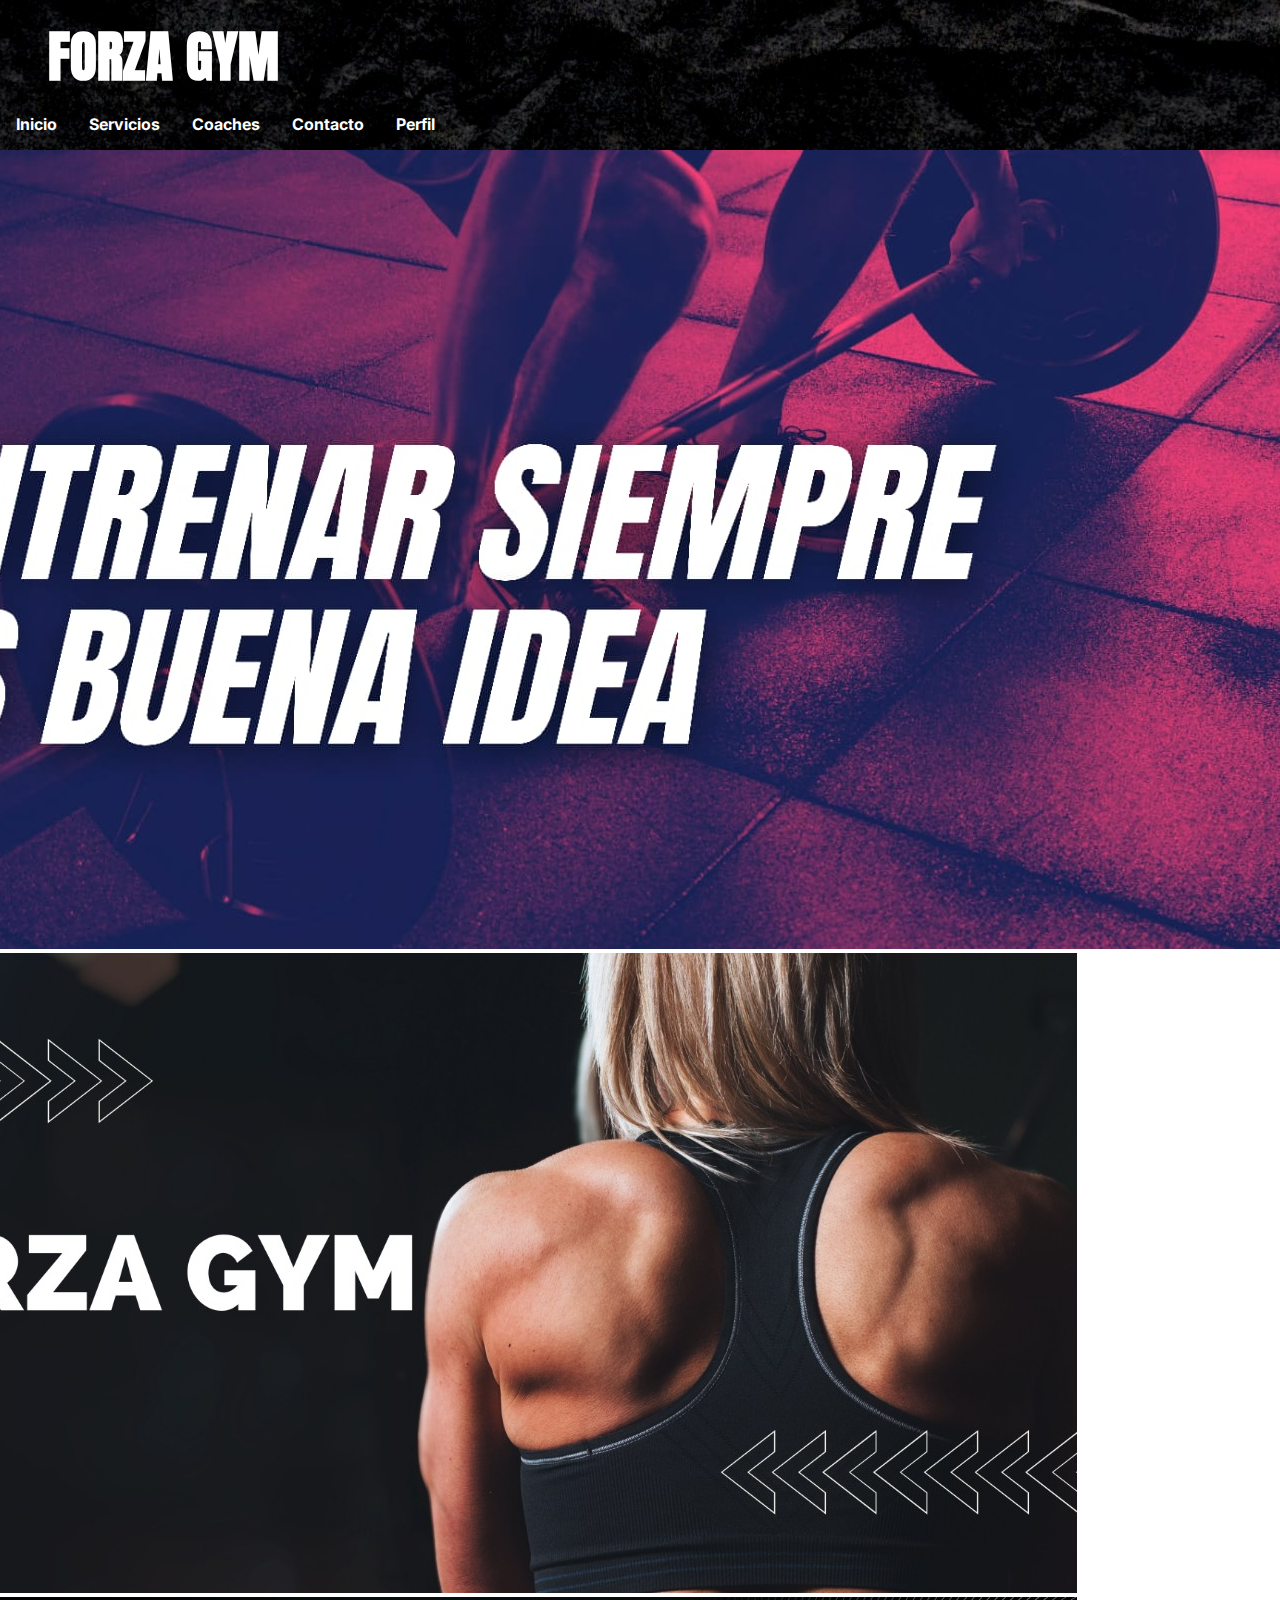
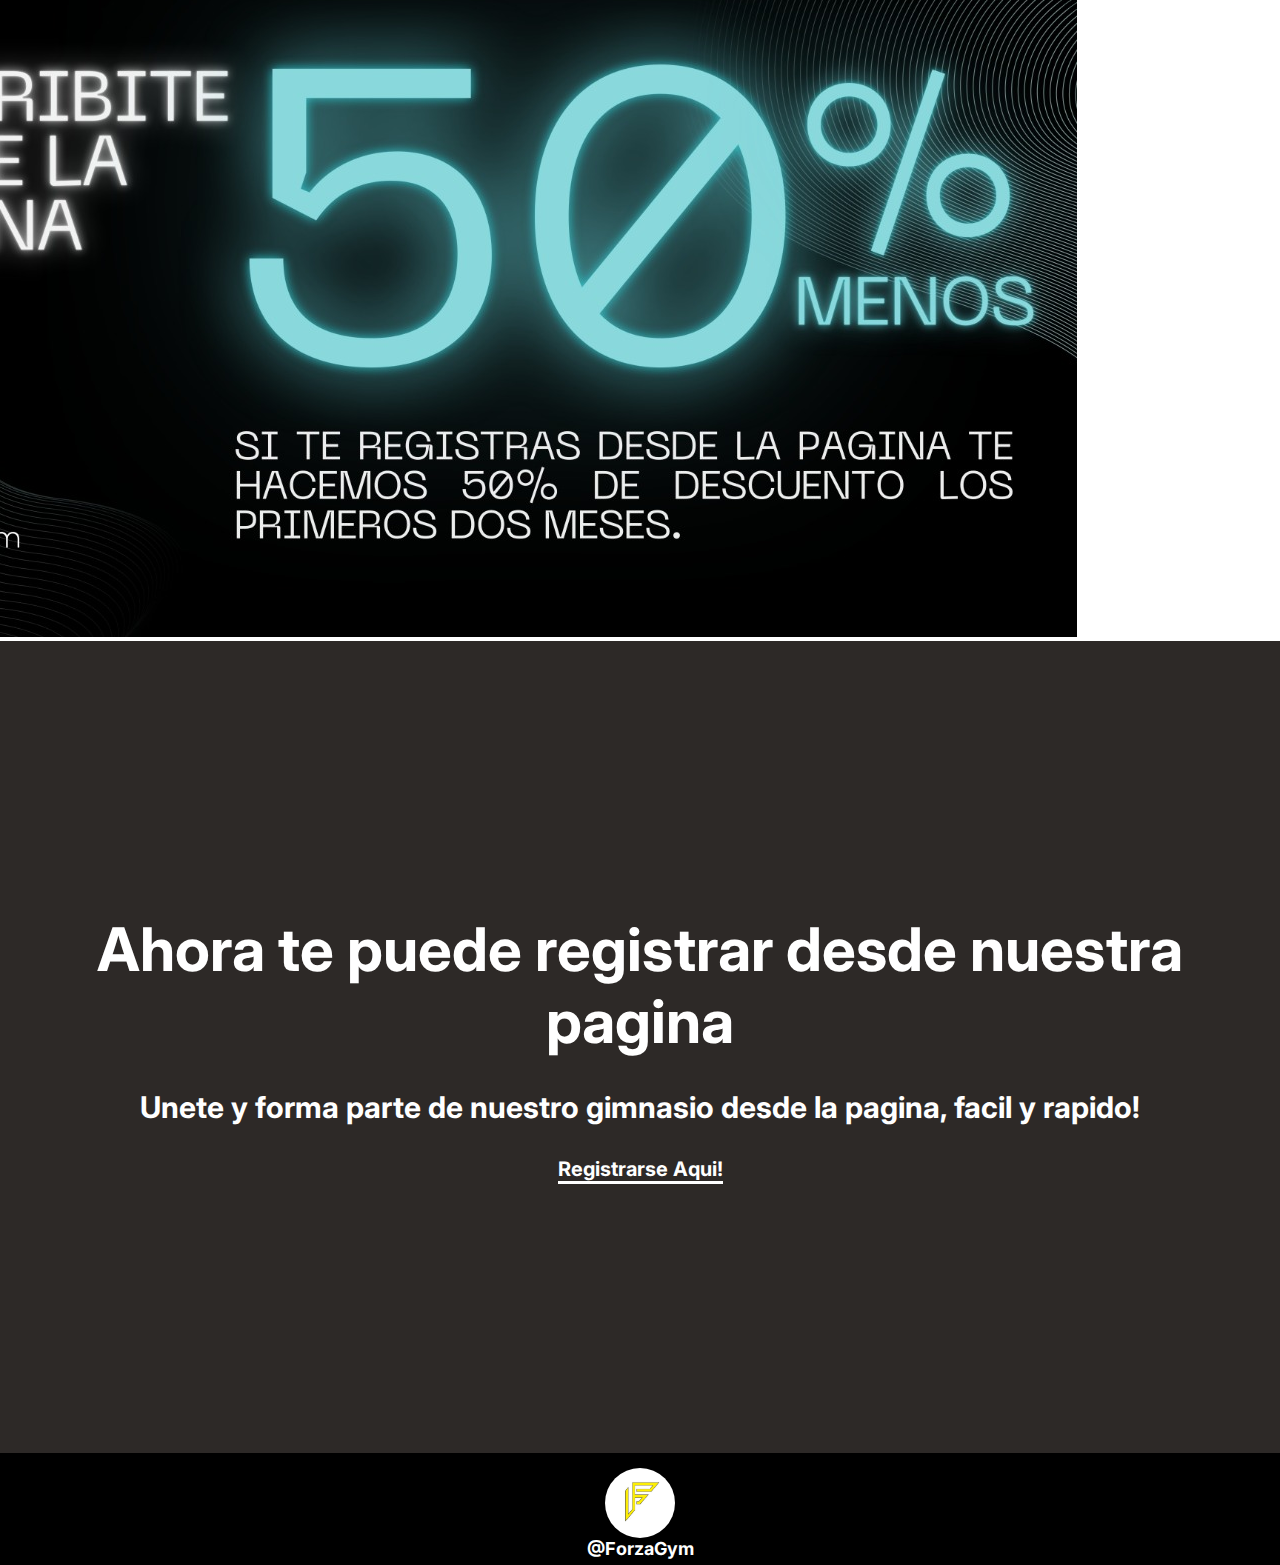
<file: index.html>
<!DOCTYPE html>
<html lang="en">
<head>
    <meta charset="UTF-8">
    <meta http-equiv="X-UA-Compatible" content="IE=edge">
    <meta name="description" content="forza gym, salud, gimnasio, entrenamiento, saludfuncional, spinning, funcional, training, cardio, gym, forza, mar del plata gimnasios, mogotes gimnasio, entranamiento al 100, argentina gimnasios, vida sana, saludable, fitness, vidafitness, fit">
    <meta name="keywords" content="gimnasio forza, gym forza, forzagym, funcional, spinning, mar del plata gimnasios, mogotes gimnasios, entranamiento, fitness gym, argentina gym">
    <meta name="viewport" content="width=device-width, initial-scale=1.0">
    <link href="https://cdn.jsdelivr.net/npm/bootstrap@5.2.2/dist/css/bootstrap.min.css" rel="stylesheet" integrity="sha384-Zenh87qX5JnK2Jl0vWa8Ck2rdkQ2Bzep5IDxbcnCeuOxjzrPF/et3URy9Bv1WTRi" crossorigin="anonymous">
    <link rel="stylesheet" href="style.css">
    <title>Inicio- ForzaGym </title>
</head>
<body>
    <header>
            <div class="logo">
                <h2>FORZA GYM</h2>
            </div>
            <nav >
                <ul>
                    <li><a href="#">Inicio</a></li>
                    <li><a href="servicios.html">Servicios</a></li>
                    <li><a href="coaches.html">Coaches</a></li>
                    <li><a href="contacto.html">Contacto</a></li>
                    <li><a href="perfil.html">Perfil</a></li>
                </ul>
            </nav>
</header>
    <main>
        <section class="carroudesk">
            <div id="carouselExampleControls" class="carousel slide" data-bs-ride="carousel">
                <div class="carousel-inner">
                <div class="carousel-item active">
                    <img src="img/gym.jpg" class="d-block w-100" alt="Imagen 1 carroucell index modo desktop">
                </div>
                <div class="carousel-item">
                    <img src="img/gym2.jpg" class="d-block w-100" alt="Imagen 2 carroucell index modo desktop">
                </div>
                <div class="carousel-item">
                    <img src="img/gym3.jpg" class="d-block w-100" alt="Imagen 3 carroucell index modo desktop">
                </div>
                </div>
                <button class="carousel-control-prev" type="button" data-bs-target="#carouselExampleControls" data-bs-slide="prev">
                <span class="carousel-control-prev-icon" aria-hidden="true"></span>
                <span class="visually-hidden">Previous</span>
                </button>
                <button class="carousel-control-next" type="button" data-bs-target="#carouselExampleControls" data-bs-slide="next">
                <span class="carousel-control-next-icon" aria-hidden="true"></span>
                <span class="visually-hidden">Next</span>
                </button>
            </div>
        </section>
        <section class="carroucell">
            <div id="carouselExampleControls" class="carousel slide" data-bs-ride="carousel">
                <div class="carousel-inner">
                <div class="carousel-item active">
                    <img src="img/imgca1.jpg" class="d-block w-100" alt="Imagen 1 carroucell index modo portrait">
                </div>
                <div class="carousel-item">
                    <img src="img/imgca2.jpg" class="d-block w-100" alt="Imagen 2 carroucell index modo portrait">
                </div>
                <div class="carousel-item">
                    <img src="img/imgca3.jpg" class="d-block w-100" alt="Imagen 3 carroucell index modo portrait">
                </div>
                </div>
                <button class="carousel-control-prev" type="button" data-bs-target="#carouselExampleControls" data-bs-slide="prev">
                <span class="carousel-control-prev-icon" aria-hidden="true"></span>
                <span class="visually-hidden">Previous</span>
                </button>
                <button class="carousel-control-next" type="button" data-bs-target="#carouselExampleControls" data-bs-slide="next">
                <span class="carousel-control-next-icon" aria-hidden="true"></span>
                <span class="visually-hidden">Next</span>
                </button>
            </div>
        </section>
        
    </main>
    <section class="section">
        <h1>Ahora te puede registrar desde nuestra pagina</h1>
        <h3>Unete y forma parte de nuestro gimnasio desde la pagina, facil y rapido!</h3>
        <h4><a href="register.html">Registrarse Aqui!</a></h4>
    </section>
    <footer>
        <div class="logo-footer">
            <img src="img/logoforzagym.jpg" alt="logo forza gym footer">
        </div>
        <div class="copy">
            <h4>@ForzaGym</h4>
        </div>
    </footer>
    <script src="https://cdn.jsdelivr.net/npm/bootstrap@5.2.2/dist/js/bootstrap.bundle.min.js" integrity="sha384-OERcA2EqjJCMA+/3y+gxIOqMEjwtxJY7qPCqsdltbNJuaOe923+mo//f6V8Qbsw3" crossorigin="anonymous"></script>  
</body>
</html>
</file>
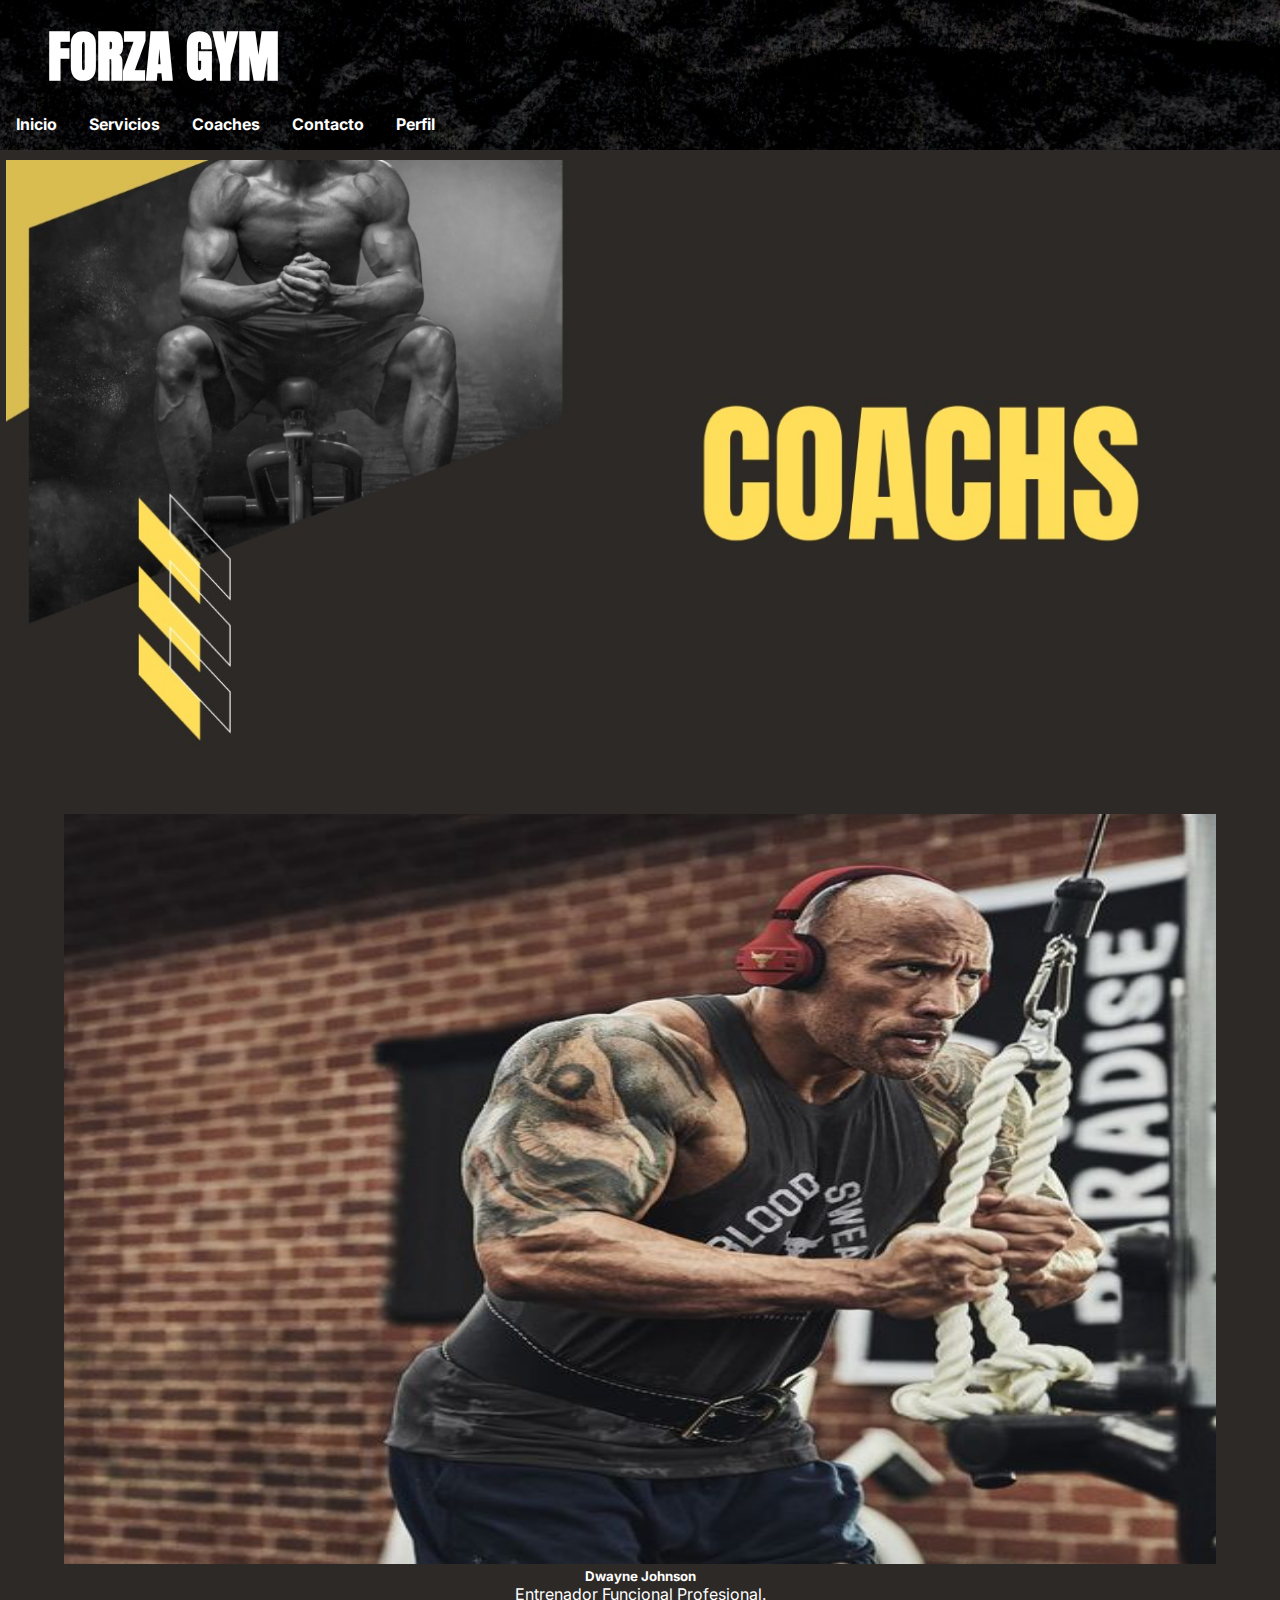
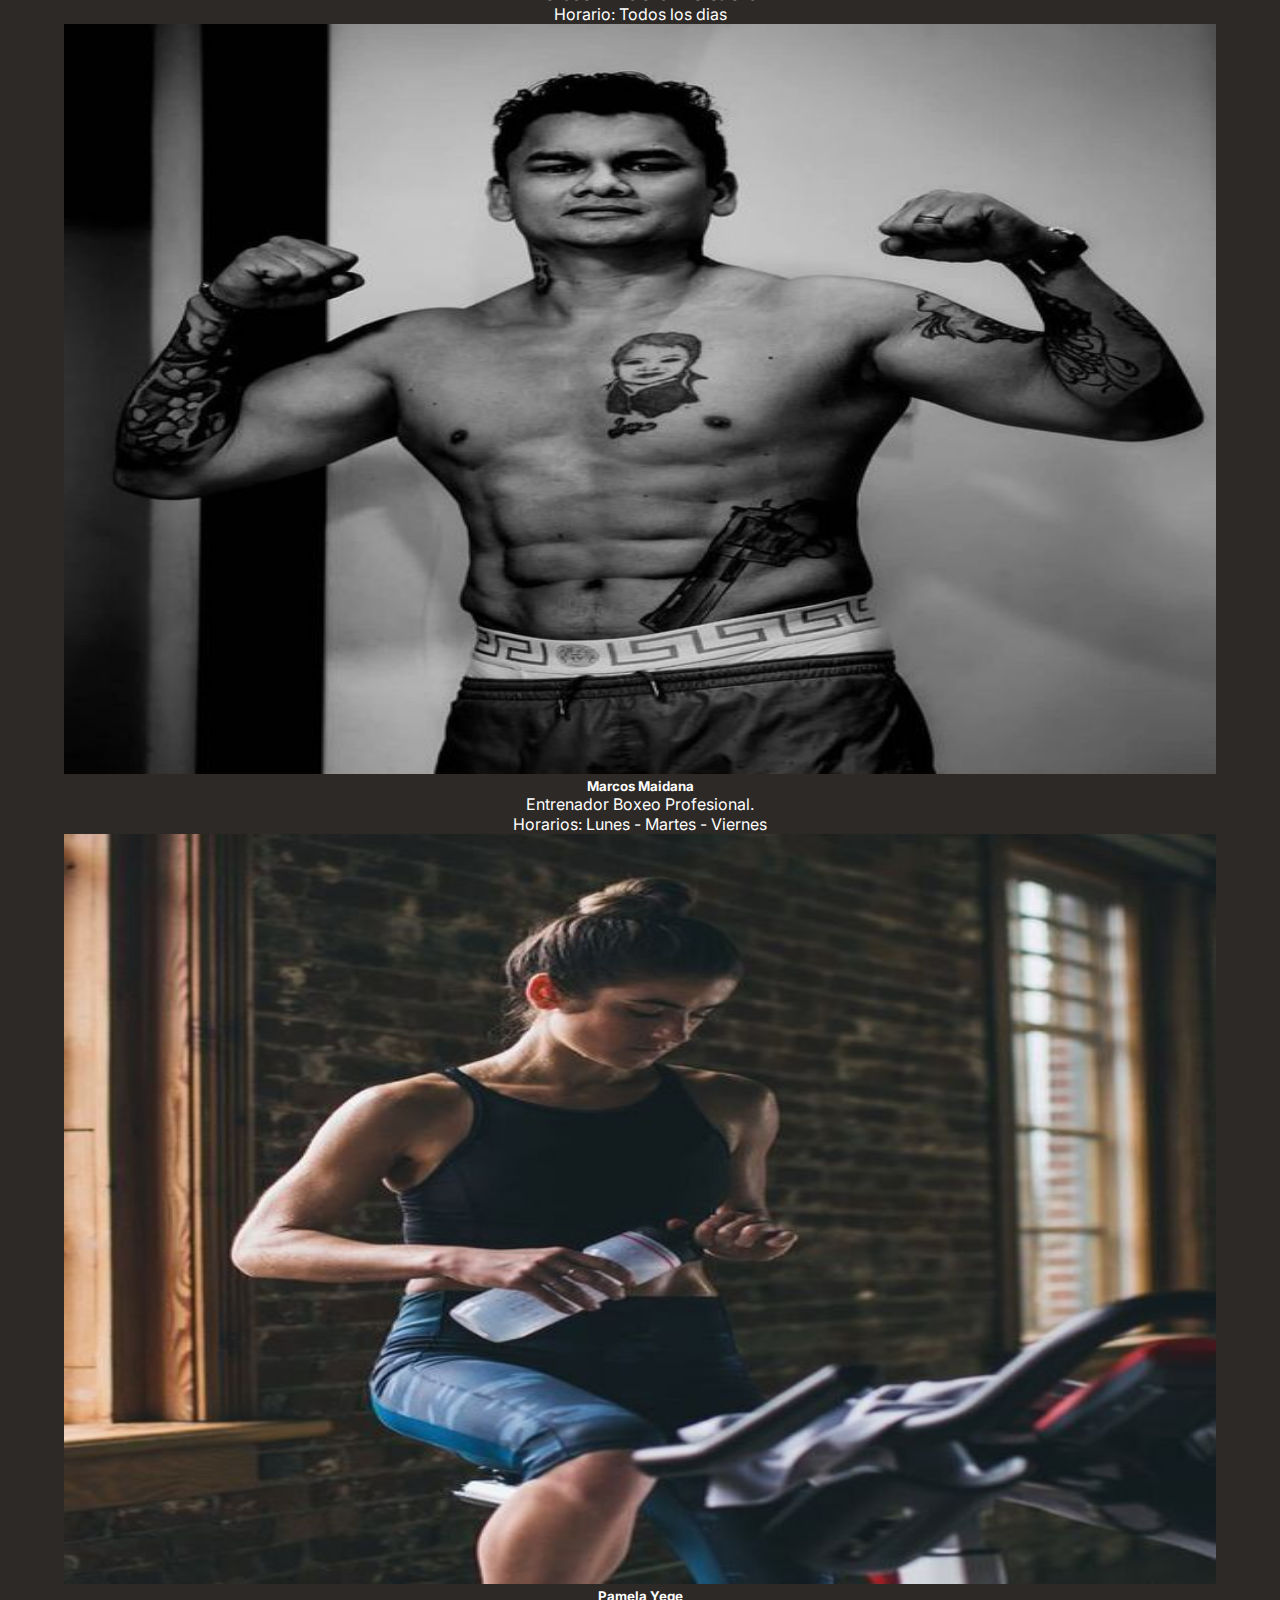
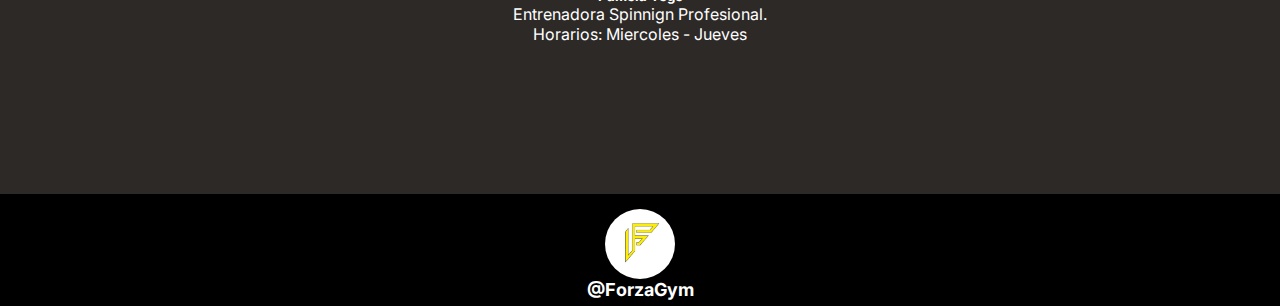
<file: coaches.html>
<!DOCTYPE html>
<html lang="en">
<head>
    <meta charset="UTF-8">
    <meta http-equiv="X-UA-Compatible" content="IE=edge">
    <meta name="viewport" content="width=device-width, initial-scale=1.0">
    <link href="https://cdn.jsdelivr.net/npm/bootstrap@5.2.2/dist/css/bootstrap.min.css" rel="stylesheet" integrity="sha384-Zenh87qX5JnK2Jl0vWa8Ck2rdkQ2Bzep5IDxbcnCeuOxjzrPF/et3URy9Bv1WTRi" crossorigin="anonymous">
    <link rel="stylesheet" href="style.css">
    <title>Coaches- ForzaGym</title>
</head>
<body>
    <header>
        <div class="logo">
            <h2>FORZA GYM</h2>
        </div>
        <nav >
            <ul>
                <li><a href="index.html">Inicio</a></li>
                <li><a href="servicios.html">Servicios</a></li>
                <li><a href="#">Coaches</a></li>
                <li><a href="contacto.html">Contacto</a></li>
                <li><a href="perfil.html">Perfil</a></li>
            </ul>
        </nav>
    </header>
    <main class="father-coach" >
        <section class="text-coachs">
            <img src="img/coachs.jpg" alt="banner coaches forza gym">
        </section>
        <section class="sec-coaches">
            <div class="card-group">
                <div class="card">
                <img src="img/laroca.jpg" class="card-img-top" alt="Entrenador 1 Forza Gym">
                <div class="card-body">
                    <h5 class="card-title">Dwayne Johnson</h5>
                    <p class="card-text">Entrenador Funcional Profesional.</p>
                </div>
                <div class="card-footer">
                    <p >Horario: Todos los dias</p>
                </div>
                </div>
                <div class="card">
                <img src="img/chino.jpg" class="card-img-top" alt="Entrenador 2 Forza Gym">
                <div class="card-body">
                    <h5 class="card-title">Marcos Maidana</h5>
                    <p class="card-text">Entrenador Boxeo Profesional.</p>
                </div>
                <div class="card-footer">
                    <p >Horarios: Lunes - Martes - Viernes</p>
                </div>
                </div>
                <div class="card">
                <img src="img/entrenadora.jpg" class="card-img-top" alt="Entrenador 3 Forza Gym">
                <div class="card-body">
                    <h5 class="card-title">Pamela Yege</h5>
                    <p class="card-text">Entrenadora Spinnign Profesional.</p>
                </div>
                <div class="card-footer">
                    <p>Horarios: Miercoles - Jueves</p>
                </div>
                </div>
            </div>
        </section>
    </main>
    <footer>
        <div class="logo-footer">
            <img src="img/logoforzagym.jpg" alt="logo forza gym footer">
        </div>
        <div class="copy">
            <h4>@ForzaGym</h4>
        </div>
    </footer>
    <script src="https://cdn.jsdelivr.net/npm/bootstrap@5.2.2/dist/js/bootstrap.bundle.min.js" integrity="sha384-OERcA2EqjJCMA+/3y+gxIOqMEjwtxJY7qPCqsdltbNJuaOe923+mo//f6V8Qbsw3" crossorigin="anonymous"></script>      
</body>
</html>
</file>
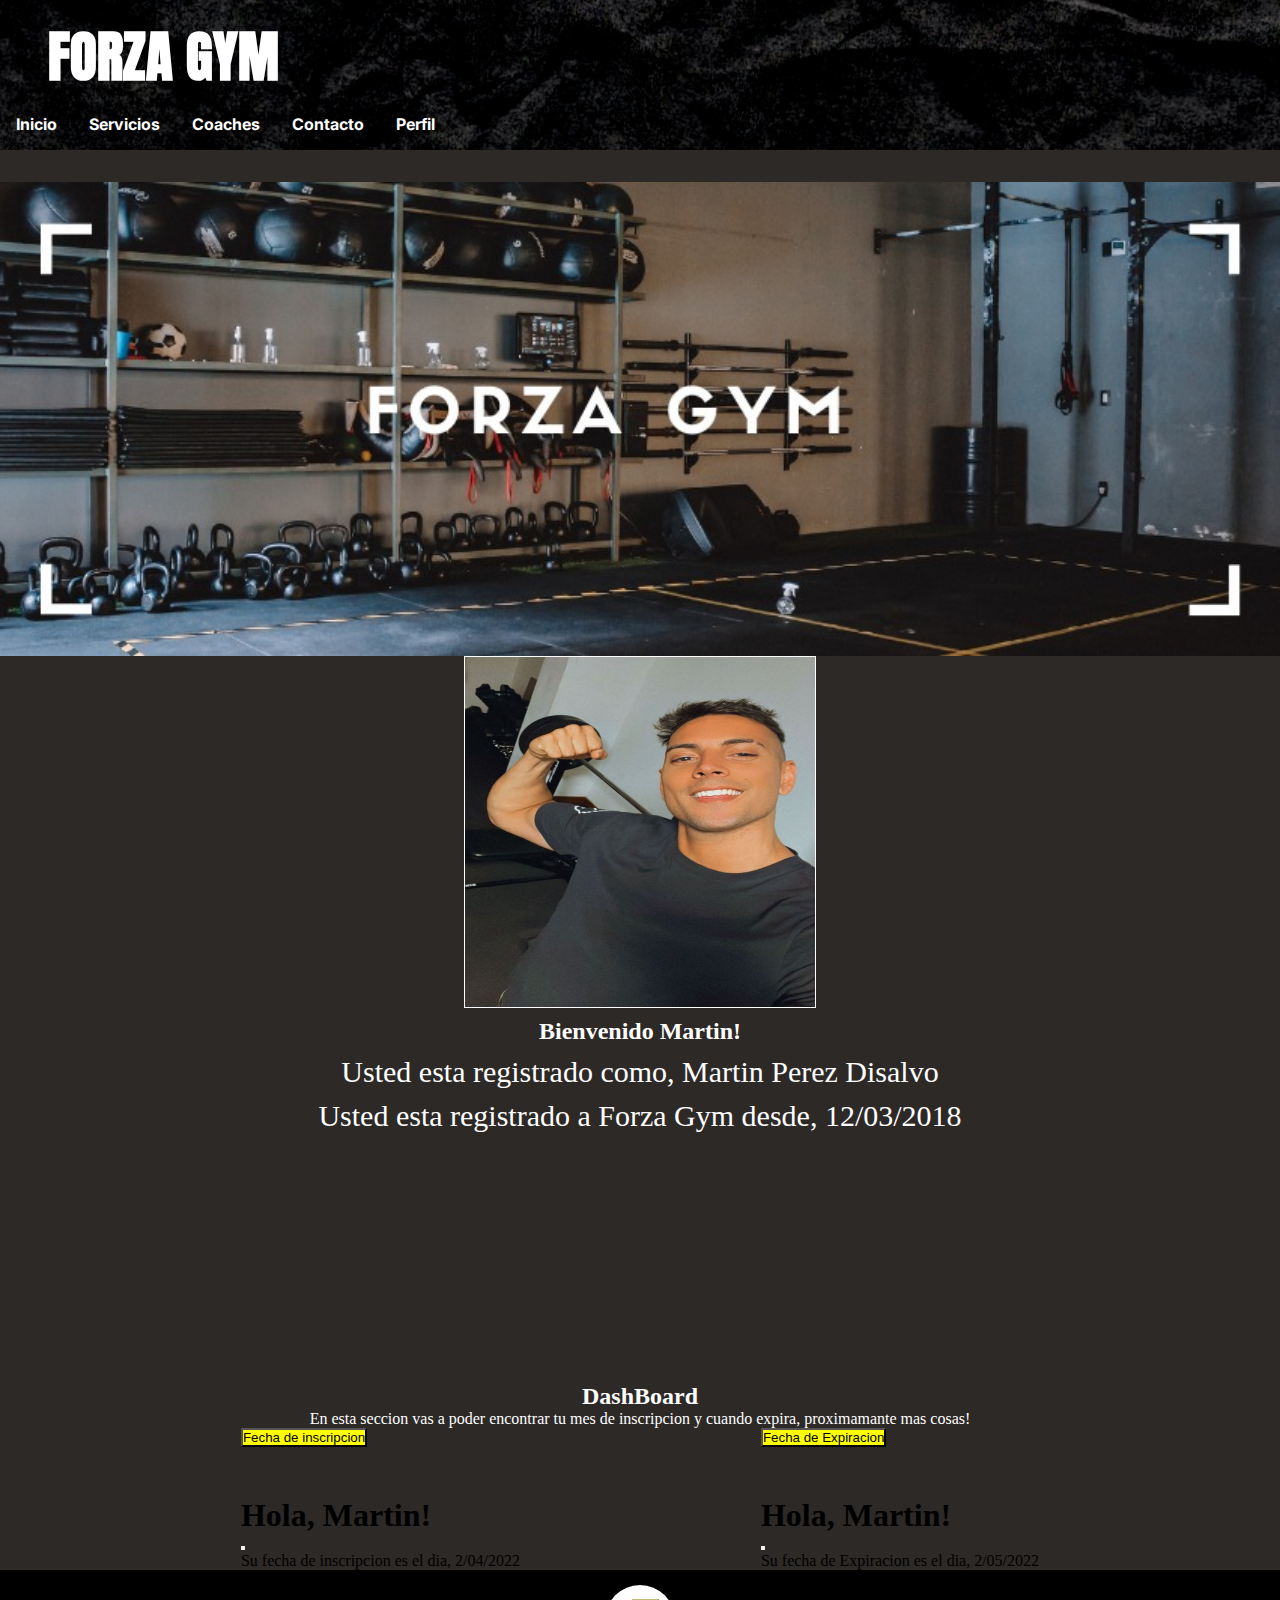
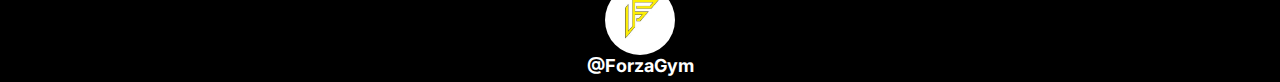
<file: perfil.html>
<!DOCTYPE html>
<html lang="en">
<head>
    <meta charset="UTF-8">
    <meta http-equiv="X-UA-Compatible" content="IE=edge">
    <meta name="viewport" content="width=device-width, initial-scale=1.0">
    <link href="https://cdn.jsdelivr.net/npm/bootstrap@5.2.2/dist/css/bootstrap.min.css" rel="stylesheet" integrity="sha384-Zenh87qX5JnK2Jl0vWa8Ck2rdkQ2Bzep5IDxbcnCeuOxjzrPF/et3URy9Bv1WTRi" crossorigin="anonymous">
    <link rel="stylesheet" href="style.css">
    <title>Perfil- ForzaGym</title>
</head>
<body>
    <header>
        <div class="logo">
            <h2>FORZA GYM</h2>
        </div>
        <nav >
            <ul>
                <li><a href="index.html">Inicio</a></li>
                <li><a href="servicios.html">Servicios</a></li>
                <li><a href="coaches.html">Coaches</a></li>
                <li><a href="contacto.html">Contacto</a></li>
                <li><a href="#">Perfil</a></li>
            </ul>
        </nav>
    </header>
    <main class="father-perfil">
        <section class="perfil-perfil">
                <div class="bannerperfil">
                    <img src="img/gymbannerperfil.jpg" alt="banner forza gym perfil">
                </div>
                
            
            <div class="perfil-persona">
                <img src="img/persona.jpg" alt="imagen persona forza gym perfil">
            </div>
            <div class="info-perfil-persona">
                <h2>Bienvenido Martin!</h2>
                <p>Usted esta registrado como, Martin Perez Disalvo</p>
                <p>Usted esta registrado a Forza Gym desde, 12/03/2018</p>
            </div>
        </section>
        <section class="section-dash">
            <div>
                <h2>DashBoard</h2>
            </div>
            <div>
                <p>En esta seccion vas a poder encontrar tu mes de inscripcion y cuando expira, proximamante mas cosas!</p>
            </div>
        </section>
        <section class="butons-fechas-gym">
            <div>
                <button type="button" class="btn btn-primary" data-bs-toggle="modal" data-bs-target="#exampleModal">
                    Fecha de inscripcion
                </button>
                    <div class="modal fade" id="exampleModal" tabindex="-1" aria-labelledby="exampleModalLabel" aria-hidden="true">
                    <div class="modal-dialog">
                    <div class="modal-content">
                        <div class="modal-header">
                        <h1 class="modal-title fs-5" id="exampleModalLabel">Hola, Martin!</h1>
                        <button type="button" class="btn-close" data-bs-dismiss="modal" aria-label="Close"></button>
                        </div>
                        <div class="modal-body">
                        Su fecha de inscripcion es el dia, 2/04/2022
                        </div>
                    </div>
                    </div>
                </div>
            </div>
            
    <div >
        <button type="button" class="btn btn-primary" data-bs-toggle="modal" data-bs-target="#staticBackdrop">
                Fecha de Expiracion
        </button>
        <div class="modal fade" id="staticBackdrop" data-bs-backdrop="static" data-bs-keyboard="false" tabindex="-1" aria-labelledby="staticBackdropLabel" aria-hidden="true">
            <div class="modal-dialog">
                <div class="modal-content">
                    <div class="modal-header">
                        <h1 class="modal-title fs-5" id="staticBackdropLabel">Hola, Martin!</h1>
                        <button   button type="button" class="btn-close" data-bs-dismiss="modal" aria-label="Close"></button>
                    </div>
                    <div class="modal-body">
                        Su fecha de Expiracion es el dia, 2/05/2022
                    </div>
                </div>
            </div>
        </div>
        </div>
        </section>
    </main>
    <footer>
        <div class="logo-footer">
            <img src="img/logoforzagym.jpg" alt="logo forza gym footer">
        </div>
        <div class="copy">
            <h4>@ForzaGym</h4>
        </div>
    </footer>
    <script src="https://cdn.jsdelivr.net/npm/bootstrap@5.2.2/dist/js/bootstrap.bundle.min.js" integrity="sha384-OERcA2EqjJCMA+/3y+gxIOqMEjwtxJY7qPCqsdltbNJuaOe923+mo//f6V8Qbsw3" crossorigin="anonymous"></script>       
</body>
</html>
</file>
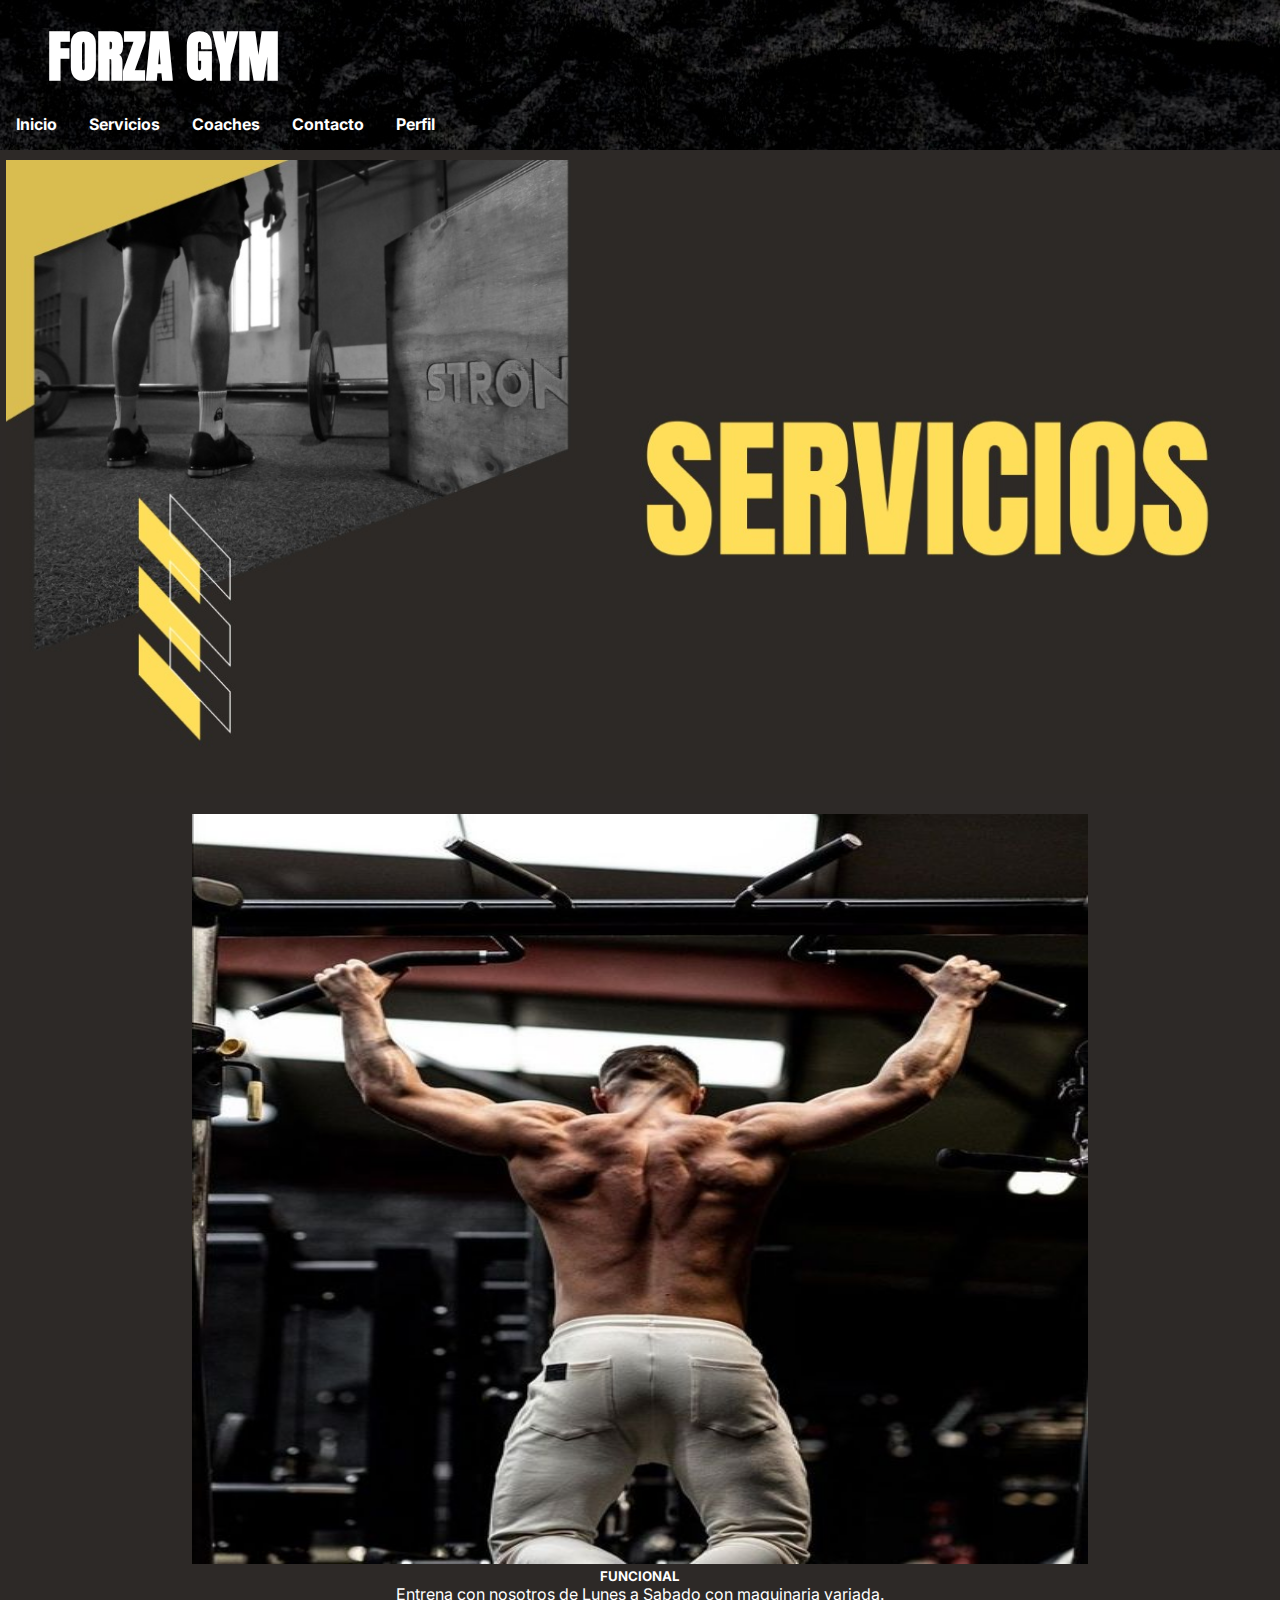
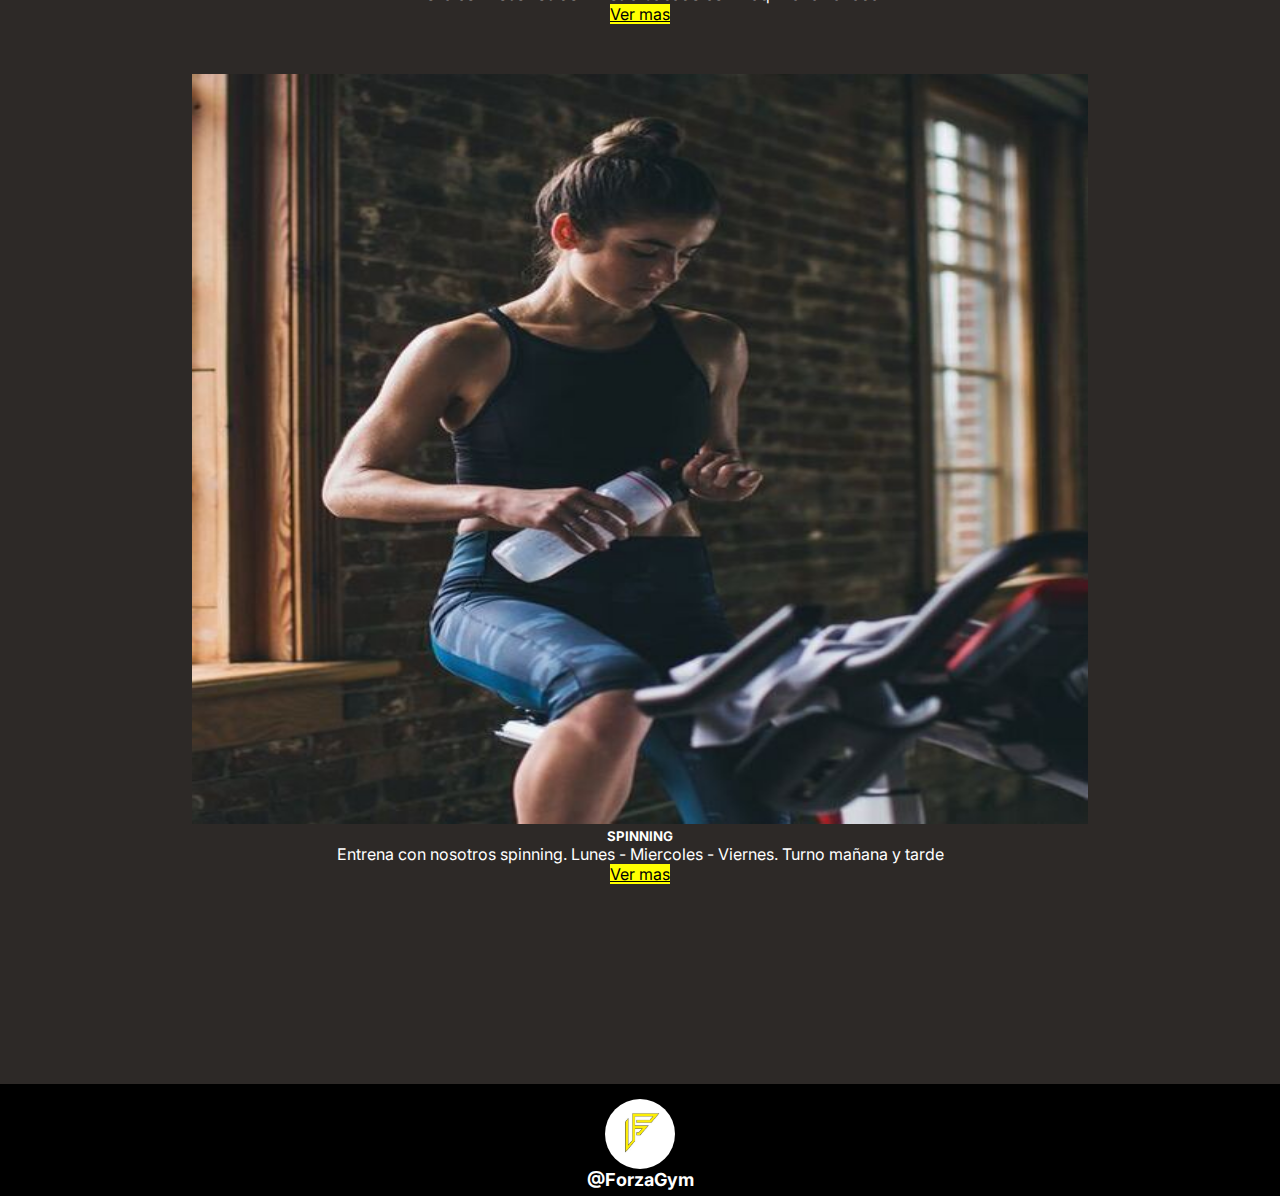
<file: servicios.html>
<!DOCTYPE html>
<html lang="en">
<head>
    <meta charset="UTF-8">
    <meta http-equiv="X-UA-Compatible" content="IE=edge">
    <meta name="viewport" content="width=device-width, initial-scale=1.0">
    <link href="https://cdn.jsdelivr.net/npm/bootstrap@5.2.2/dist/css/bootstrap.min.css" rel="stylesheet" integrity="sha384-Zenh87qX5JnK2Jl0vWa8Ck2rdkQ2Bzep5IDxbcnCeuOxjzrPF/et3URy9Bv1WTRi" crossorigin="anonymous">
    <link rel="stylesheet" href="style.css">
    <title>Servicios- ForzaGym</title>
</head>
<body>
    <header>
        <div class="logo">
            <h2>FORZA GYM</h2>
        </div>
        <nav >
            <ul>
                <li><a href="index.html">Inicio</a></li>
                <li><a href="#">Servicios</a></li>
                <li><a href="coaches.html">Coaches</a></li>
                <li><a href="contacto.html">Contacto</a></li>
                <li><a href="perfil.html">Perfil</a></li>
            </ul>
        </nav>
    </header>
    <main class="father-coach" >
        <section class="text-coachs">
                <img src="img/servicios.jpg" alt="banner servicios forza gym">
            
        </section>
        <section class="sec-servicio">
            <div class="card-group">
                <div class="card" >
                    <img src="img/funcional.jpg" class="card-img-top" alt="servicios 1 forza gym">
                    <div class="card-body">
                    <h5 class="card-title1">FUNCIONAL</h5>
                    <p class="card-text1">Entrena con nosotros de Lunes a Sabado con maquinaria variada.</p>
                    <a href="serviciosvermas.html" class="btn btn-primary">Ver mas</a>
                    </div>
                </div>
                <div class="card" >
                    <img src="img/entrenadora.jpg" class="card-img-top" alt="servicios 2 forza gym">
                    <div class="card-body">
                    <h5 class="card-title1">SPINNING</h5>
                    <p class="card-text1">Entrena con nosotros spinning. Lunes - Miercoles - Viernes. Turno mañana y tarde</p>
                    <a href="serviciosvermas.html" class="btn btn-primary">Ver mas</a>
                    </div>
                </div>
            </div>
        </section>
    </main>
    <footer>
        <div class="logo-footer">
            <img src="img/logoforzagym.jpg" alt="logo forza gym footer">
        </div>
        <div class="copy">
            <h4>@ForzaGym</h4>
        </div>
    </footer>
    <script src="https://cdn.jsdelivr.net/npm/bootstrap@5.2.2/dist/js/bootstrap.bundle.min.js" integrity="sha384-OERcA2EqjJCMA+/3y+gxIOqMEjwtxJY7qPCqsdltbNJuaOe923+mo//f6V8Qbsw3" crossorigin="anonymous"></script>     
</body>
</html>
</file>
<file: style.css>
@import url('https://fonts.googleapis.com/css2?family=Anton&display=swap');
@import url('https://fonts.googleapis.com/css2?family=Inter:wght@300&display=swap');
@import url('https://fonts.googleapis.com/css2?family=Montserrat:wght@100&display=swap');
*
{
    padding: 0;
    margin: 0;
}
header
{
    width: 100%;
    background: url(img/banner-fondogym.jpg) no-repeat; 
    background-size: cover;
}
.logo
{
    display: flex;
    width: 100%;
    height: 60%;
    align-items: center;
}
.logo h2
{
    margin-top: 15px;
    margin-left: 3rem;
    font-weight: bold;
    font-size: 55px;
    color: white;
    font-family: 'Anton', sans-serif;
}
nav
{
    display: flex;
    width: 100%;
    height: 40%;
    font-family: 'Inter', sans-serif;
}
nav ul
{
    display: flex;
    list-style-type: none;
    height: 100%;
    width: 100%;
    flex-wrap: wrap;
}
nav ul li
{
    display: flex;
    margin: 1rem;
}
nav ul li a 
{
    
    text-decoration: none;
    font-weight: bold;
    color: white;
}
nav ul li a:hover
{
    color: yellow;
    transition: all 1s ease;
}
.carroudesk
{
    visibility: visible;
}
.carousel
{
    display: flex;
    justify-content: center;
}
.section
{
    display: flex;
    flex-direction: column;
    justify-content: center;
    text-align: center;
    font-family: 'Inter', sans-serif;
    background-color: #2D2927;
    color: white;
}
.section h1
{
    margin-top:  17rem;
    font-size: 60px;
}
.section h3
{
    margin-top: 2rem;
    font-size: 30px;
}
.section h4
{
    margin-top: 2rem;
    font-size: 20px;
    margin-bottom: 17rem;
}
.section h4 a 
{
    text-decoration: none;
    border-bottom: 3px solid rgb(255, 255, 255);
    color: white;
}
footer
{
    background-color: black;
    padding-bottom: 6px;
    padding-top: 15px;
    background-color: black;
}
.logo-footer
{
    display: flex;
    height: 70%;
    width: 100%;
    justify-content:center ;
    align-items: center;
}
.logo-footer img
{
    width: 70px;
    height: 70px;
    border-radius: 50%;
}
.copy
{
    height: 30%;
    width: 100%;
    text-align: center;
    font-family: 'Inter', sans-serif;
}
.copy h4
{
    color: white;
    font-size: 18px;
}
.father-coach
{
    display: flex;
    flex-direction: column;
    font-family: 'Inter', sans-serif;
    align-items: center;
    background-color: #2D2927;
}
.text-coachs
{
    display: flex;
    margin-bottom: 20px;
    margin-top: 10px;
    justify-content: center;
    width: 100%;
}
.text-coachs img
{
    width: 99%;
}
.sec-coaches
{
    width: 90%;
    background-color: #2D2927;
    color: white;
}
.card-footer
{
    background-color: #2D2927;
    text-align: center;
}
.card-group
{
    margin-bottom: 150px;
}
.card-img-top
{
    width: 100%;
    height: 750px;
    background-color: #2D2927;
}
.card-body
{
    display: flex;
    flex-direction: column;
    align-items: center;
    background-color: #2D2927;
}
.sec-servicio
{
    color: white;
    width: 70%;
    background-color: #2d2927;
}
.card-title1
{
    text-align: center;
}
.card-text1
{
    text-align: center;
}
.father-contact
{
    display: flex;
    flex-direction: column;
    font-family: 'Inter', sans-serif;
    background-color: #2D2927;
    color: white;
}
.secp
{
    display: flex;
}
.horarios 
{
    display: flex;
    justify-content: center;
    align-items: center;
    width: 50%;
}
.horarios  img
{
    height: 80%;
    width: 50%;
    border: 1px solid white;
}
.maps
{
    display: flex;
    align-items: center;
    width: 50%;
}
.maps iframe
{
    width: 90%;
}
.contact-us
{
    display: flex;
}
.info-nos
{
    width: 40%;
}
.formulario
{
    margin-top: 40px;
    margin-bottom: 40px;
    width: 60%;
}
legend
{
    width: 100%;
    text-align: center;
}
textarea
{
    resize: none;
}
.col-12
{
    display: flex;
    width: 100%;
    justify-content: center;
}
.col-121
{   
    display: flex;
    justify-content: center;
    width: 100%;
}
.col-8
{
    margin-top: 15px;
    padding: 1rem;
}
title
{
    color: black;
}
.btn-send
{
    padding: 0.2rem;
    margin: 10px;
    width: 90px;
}
.cos
{
    display: flex;
    align-items: center;
    width: 60%;
}
.info-nos
{
    display: flex;
    flex-direction: column;
    align-items: center;
    justify-content: center;
}
.info-p
{
    text-align: center;
}
.info-nos p
{
    width: 60%;
}
.cos p
{
    margin-top: 15px;
    margin-left: 15px;
    width: 100%;
}
.fa-phone
{
    margin-left: 15px;
}
.fa-envelope
{
    margin-left: 15px;
}
.fa-map-location-dot
{
    margin-left: 15px;
}
.butons-fechas-gym
{
    display: flex;
    justify-content:space-evenly;

    width: 100%;

}
.btn
{
    background-color: yellow;
    margin-bottom: 50px;
    color: black;
}
.section-dash
{
    margin-top: 250px;
    width: 100%;
    color: white;
}
.section-dash h2
{
    text-align: center;
}
.section-dash p
{
    text-align: center;
}

.carroucell
{
    display: none;
}
.father-perfil
{
    background-color: #2D2927;
}
.perfil-perfil
{
    
    width: 100%;
    background-color: #2D2927;
}
.bannerperfil
{
    display: flex;
    justify-content: center;
    width: 100%;
}
.bannerperfil img
{
    width: 100%;
    margin-top: 2em;
    
}
.perfil-persona
{
    display: flex;
    justify-content: center;
}
.perfil-persona img
{
    width: 350px;
    height: 350px;
    border: 1px solid white;
}
.info-perfil-persona
{
    width: 100%;
    display: flex;
    flex-direction: column;
    align-items: center;
    color:white;
    margin-top: 10px;
}
.info-perfil-persona p
{
    font-size: 30px;
    margin-top: 10px;
}
.padrephp
{
    display: flex;
    flex-direction: column;
    justify-content: center;
    width: 100%;
    background-color: #2D2927;
    color: white;
    font-family: 'Inter', sans-serif;
}
.padrephp h1
{
    width: 100%;
    text-align: center;
    margin-top: 200px;
}
.padrephp h2
{
    margin-top: 100px;
    width: 100%;
    text-align: center;
}
.padrephp h3 
{
    font-size: 1.17em;
    margin-block-start: 1em;
    margin-block-end: 1em;
    margin-inline-start: 0px;
    margin-inline-end: 0px;
    font-weight: bold;
    text-align: center;
    width: 100%;
    text-align: center;
    margin-bottom: 350px;
}
.padrephp h3 a
{
    text-decoration: none;
    color: white;
}
.vermas-father
{
    display: flex;
    flex-direction: column;
    background-color: #2D2927;
    align-items: center;
    font-family: 'Inter', sans-serif;
}
.section-video-f-s
{
    margin-top: 350px;
    display: flex;
    width: 90%;
    height: 400px;
    box-shadow: 10px 10px 8px black;
}
.section-video-f-s2
{
    display: flex;
    width: 90%;
    margin-bottom: 350px;
    height: 400px;
    box-shadow: 10px 10px 8px black;
}
.vermavid1
{
    width: 50%;
    margin-bottom: 50px;
    margin-top: 50px;
    
}

.verma
{
    display: flex;
    flex-direction: column;
    justify-content: center;
    width: 50%;
    color: white
    ;

    
}
.verma h2
{

    width: 100%;
    text-align: center;
}
.verma p
{
    width: 100%;
    text-align: center;
}

@media screen and (max-width:1200px) and (orientation:landscape) 
{
    .section
{
    display: flex;
    flex-direction: column;
    justify-content: center;
    text-align: center;
    font-family: 'Inter', sans-serif;
    background-color: #2D2927;
    color: white;
    
}
.section h1
{
    margin-top:  17rem;
    font-size: 60px;
}
.section h3
{
    margin-top: 2rem;
    font-size: 30px;
}
.section h4
{
    margin-top: 2rem;
    font-size: 20px;
    margin-bottom: 17rem;
}
.section h4 a 
{
    text-decoration: none;
    border-bottom: 3px solid rgb(255, 255, 255);
    color: white;
}
footer
{
    background-color: black;
    padding-bottom: 6px;
    padding-top: 15px;
    background-color: black;
}
.logo-footer
{
    display: flex;
    height: 70%;
    width: 100%;
    justify-content:center ;
    align-items: center;
}
.logo-footer img
{
    width: 70px;
    height: 70px;
    border-radius: 50%;
}
.copy
{
    height: 30%;
    width: 100%;
    text-align: center;
    font-family: 'Inter', sans-serif;
}
.copy h4
{
    color: white;
    font-size: 18px;
}
.father-coach
{
    display: flex;
    flex-direction: column;
    font-family: 'Inter', sans-serif;
    align-items: center;
    background-color: #2D2927;
}
.text-coachs
{
    display: flex;
    margin-bottom: 20px;
    margin-top: 10px;
    justify-content: center;
    width: 100%;
}
.text-coachs img
{
    width: 99%;
}
.sec-coaches
{
    width: 90%;
    background-color: #2D2927;
    color: white;
}
.card-footer
{
    background-color: #2D2927;
    text-align: center;
}
.card-group
{
    margin-bottom: 150px;
}
.card-img-top
{
    width: 100%;
    height: 550px;
    background-color: #2D2927;
}
.card-body
{
    display: flex;
    flex-direction: column;
    align-items: center;
    background-color: #2D2927;
}
.sec-servicio
{
    color: white;
    width: 70%;
    background-color: #2d2927;
}
.card-title1
{
    text-align: center;
}
.card-text1
{
    text-align: center;
    
}
.father-contact
{
    display: flex;
    flex-direction: column;
    font-family: 'Inter', sans-serif;
    background-color: #2D2927;
    color: white;
}
.secp
{
    display: flex;
}
.horarios 
{
    display: flex;
    justify-content: center;
    align-items: center;
    width: 50%;
}
.horarios  img
{
    height: 80%;
    width: 50%;
    border: 1px solid white;
}
.maps
{
    display: flex;
    align-items: center;
    width: 50%;
}
.maps iframe
{
    width: 90%;
}
.contact-us
{
    display: flex;
}
.info-nos
{
    width: 40%;
}
.formulario
{
    margin-top: 40px;
    margin-bottom: 40px;
    width: 60%;
}
legend
{
    width: 100%;
    text-align: center;
}
textarea
{
    resize: none;
}
.col-12
{
    width: 100%;
}
.col-121
{   
    display: flex;
    justify-content: center;
    width: 100%;
}
.col-2
{
    margin-top: 15px;
}
.col-8
{
    margin-top: 15px;
}
title
{
    color: black;
}
.btn-send
{
    padding: 0.5rem;
    margin: 10px;
    width: 100px;
}
.col-2
{
    text-align:center;
}
.cos
{
    display: flex;
    align-items: center;
    width: 60%;
}
.info-nos
{
    display: flex;
    flex-direction: column;
    align-items: center;
    justify-content: center;
}
.info-p
{
    text-align: center;
}
.info-nos p
{
    width: 60%;
}
.cos p
{
    margin-top: 15px;
    margin-left: 15px;
    width: 100%;
}
.fa-phone
{
    margin-left: 15px;
}
.fa-envelope
{
    margin-left: 15px;
}
.fa-map-location-dot
{
    margin-left: 15px;
}
.father-perfil
{
    background-color: #2D2927;
}
.perfil-perfil
{
    width: 100%;
    background-color: #2D2927;
}
.bannerperfil
{
    display: flex;
    justify-content: center;
    width: 100%;
}
.perfil-persona
{
    display: flex;
    justify-content: center;
}
.perfil-persona img
{
    width: 250px;
    height: 250px;
    border: 1px solid white;
}
.info-perfil-persona
{
    width: 100%;
    display: flex;
    flex-direction: column;
    align-items: center;
    color:white;
    margin-top: 10px;
}
.info-perfil-persona p
{
    font-size: 30px;
    margin-top: 10px;
}

.section-dash
{
    margin-top: 250px;
    width: 100%;
    color: white;
}
.section-dash h2
{
    text-align: center;
}
.section-dash p
{
    text-align: center;
}


}
@media screen and (max-width:1024px)
{
    .section
{
    display: flex;
    flex-direction: column;
    justify-content: center;
    text-align: center;
    font-family: 'Inter', sans-serif;
    background-color: #2D2927;
    color: white;
}
.section h1
{
    margin-top:  17rem;
    font-size: 55px;
}
.section h3
{
    margin-top: 2rem;
    font-size: 25px;
}
.section h4
{
    margin-top: 2rem;
    font-size: 20px;
    margin-bottom: 17rem;
}
.section h4 a 
{
    text-decoration: none;
    border-bottom: 3px solid rgb(255, 255, 255);
    color: white;
}
footer
{
    background-color: black;
    padding-bottom: 6px;
    padding-top: 15px;
    background-color: black;
}
.logo-footer
{
    display: flex;
    height: 70%;
    width: 100%;
    justify-content:center ;
    align-items: center;
}
.logo-footer img
{
    width: 70px;
    height: 70px;
    border-radius: 50%;
}
.copy
{
    height: 30%;
    width: 100%;
    text-align: center;
    font-family: 'Inter', sans-serif;
}
.copy h4
{
    color: white;
    font-size: 18px;
}
.father-coach
{
    display: flex;
    flex-direction: column;
    font-family: 'Inter', sans-serif;
    align-items: center;
    background-color: #2D2927;
}
.text-coachs
{
    display: flex;
    margin-bottom: 20px;
    margin-top: 10px;
    justify-content: center;
    width: 100%;
}
.text-coachs img
{
    width: 99%;
}
.sec-coaches
{
    width: 95%;
    background-color: #2D2927;
    color: white;
}
.card-footer
{
    background-color: #2D2927;
    text-align: center;
}
.card-group
{
    margin-bottom: 150px;
}
.card-img-top
{
    width: 100%;
    height: 550px;
    background-color: #2D2927;
}
.card-body
{
    display: flex;
    flex-direction: column;
    align-items: center;
    background-color: #2D2927;
}
.sec-servicio
{
    color: white;
    width: 90%;
    background-color: #2d2927;
}
.card-title1
{
    text-align: center;
}
.card-text1
{
    text-align: center;
}
.father-contact
{
    display: flex;
    flex-direction: column;
    font-family: 'Inter', sans-serif;
    background-color: #2D2927;
    color: white;
}
.secp
{
    display: flex;
}
.horarios 
{
    display: flex;
    justify-content: center;
    align-items: center;
    width: 50%;
}
.horarios  img
{
    height: 80%;
    width: 50%;
    border: 1px solid white;
}
.maps
{
    display: flex;
    align-items: center;
    width: 50%;
}
.maps iframe
{
    width: 90%;
}
.contact-us
{
    display: flex;
}
.info-nos
{
    width: 40%;
}
.formulario
{
    margin-top: 40px;
    margin-bottom: 40px;
    width: 60%;
}
legend
{
    width: 100%;
    text-align: center;
}
textarea
{
    resize: none;
}
.col-12
{
    width: 100%;
}
.col-121
{   
    display: flex;
    justify-content: center;
    width: 100%;
}
.col-2
{
    margin-top: 15px;
}
.col-8
{
    margin-top: 15px;
}
title
{
    color: black;
}
.btn-send
{
    padding: 0.5rem;
    margin: 10px;
    width: 100px;
}
.col-2
{
    text-align:center;
}
.cos
{
    display: flex;
    align-items: center;
    width: 60%;
}
.info-nos
{
    display: flex;
    flex-direction: column;
    align-items: center;
    justify-content: center;
}
.info-p
{
    text-align: center;
}
.info-nos p
{
    width: 60%;
}
.cos p
{
    margin-top: 15px;
    margin-left: 15px;
    width: 100%;
}
.fa-phone
{
    margin-left: 15px;
}
.fa-envelope
{
    margin-left: 15px;
}
.fa-map-location-dot
{
    margin-left: 15px;
}
.section-dash
{
    margin-top: 250px;
    width: 100%;
    color: white;
}
.section-dash h2
{
    text-align: center;
}
.section-dash p
{
    text-align: center;
}
.carroucell
{
    display: none;
}
.perfil-persona img
{
    width: 250px;
    height: 250px;
    border: 1px solid white;
}
}
@media screen and (min-width:769px) and (max-width:874px) and  (orientation:portrait)
{
    .father-perfil
{
    background-color: #2D2927;
}
.perfil-perfil
{
    width: 100%;
    background-color: #2D2927;
}
.bannerperfil
{
    display: flex;
    justify-content: center;
    width: 100%;
}
.perfil-persona
{
    display: flex;
    justify-content: center;
}
.perfil-persona img
{
    width: 250px;
    height: 250px;
    border: 1px solid white;
}
.info-perfil-persona
{
    width: 100%;
    display: flex;
    flex-direction: column;
    align-items: center;
    color:white;
    margin-top: 10px;
}
.info-perfil-persona p
{
    font-size: 20px;
    margin-top: 10px;
}

}
@media screen and (max-width:768px) and (orientation:portrait)  {
    .section
{
    display: flex;
    flex-direction: column;
    justify-content: center;
    text-align: center;
    font-family: 'Inter', sans-serif;
    background-color: #2D2927;
    color: white;
}
.section h1
{
    margin-top:  17rem;
    font-size: 55px;
}
.section h3
{
    margin-top: 2rem;
    font-size: 25px;
}
.section h4
{
    margin-top: 2rem;
    font-size: 20px;
    margin-bottom: 17rem;
}
.section h4 a 
{
    text-decoration: none;
    border-bottom: 3px solid rgb(255, 255, 255);
    color: white;
}
footer
{
    background-color: black;
    padding-bottom: 6px;
    padding-top: 15px;
    background-color: black;
}
.logo-footer
{
    display: flex;
    height: 70%;
    width: 100%;
    justify-content:center ;
    align-items: center;
}
.logo-footer img
{
    width: 70px;
    height: 70px;
    border-radius: 50%;
}
.copy
{
    height: 30%;
    width: 100%;
    text-align: center;
    font-family: 'Inter', sans-serif;
}
.copy h4
{
    color: white;
    font-size: 18px;
}
.father-coach
{
    display: flex;
    flex-direction: column;
    font-family: 'Inter', sans-serif;
    align-items: center;
    background-color: #2D2927;
}
.text-coachs
{
    display: flex;
    margin-bottom: 20px;
    margin-top: 10px;
    justify-content: center;
    width: 100%;
}
.text-coachs img
{
    width: 99%;
}
.sec-coaches
{
    width: 98%;
    background-color: #2D2927;
    color: white;
}
.card-footer
{
    background-color: #2D2927;
    text-align: center;
}
.card-group
{
    margin-bottom: 150px;
}
.card-img-top
{
    width: 100%;
    height: 400px;
    background-color: #2D2927;
}
.card-body
{
    display: flex;
    flex-direction: column;
    align-items: center;
    background-color: #2D2927;
}
.sec-servicio
{
    color: white;
    width: 95%;
    background-color: #2d2927;
}
.card-title1
{
    text-align: center;
}
.card-text1
{
    text-align: center;
}
.father-contact
{
    display: flex;
    flex-direction: column;
    font-family: 'Inter', sans-serif;
    background-color: #2D2927;
    color: white;
}
.secp
{
    display: flex;
    flex-direction: column-reverse;
    align-items: center;
}
.horarios 
{
    display: flex;
    justify-content: center;
    align-items: center;
    width: 100%;
}
.horarios  img
{
    height: 80%;
    width: 50%;
    border: 1px solid white;
}
.maps
{
    display: flex;
    align-items: center;
    justify-content: center;
    width: 100%;
    margin-bottom: 20px;
}
.maps iframe
{
    width: 100%;
}
.contact-us
{
    display: flex;
    flex-direction: column;
}
.info-nos
{
    width: 100%;
    margin-bottom: 20px;
    margin-top: 20px;
}
.formulario
{
    margin-top: 40px;
    margin-bottom: 40px;
    width: 100%;
}
legend
{
    width: 100%;
    text-align: center;
}
textarea
{
    resize: none;
}
.col-12
{
    width: 100%;
}
.col-121
{   
    display: flex;
    justify-content: center;
    width: 100%;
}
.col-2
{
    margin-top: 15px;
}
.col-8
{
    margin-top: 15px;
}
title
{
    color: black;
}
.btn-send
{
    padding: 0.5rem;
    margin: 10px;
    width: 100px;
}
.col-2
{
    text-align:center;
}
.cos
{
    display: flex;
    align-items: center;
    width: 60%;
}
.info-nos
{
    display: flex;
    flex-direction: column;
    align-items: center;
    justify-content: center;
}
.info-p
{
    text-align: center;
}
.info-nos p
{
    width: 60%;
}
.cos p
{
    margin-top: 15px;
    margin-left: 15px;
    width: 100%;
}
.fa-phone
{
    margin-left: 15px;
}
.fa-envelope
{
    margin-left: 15px;
}
.fa-map-location-dot
{
    margin-left: 15px;
}
.section-dash
{
    margin-top: 250px;
    width: 100%;
    color: white;
}
.section-dash h2
{
    text-align: center;
}
.section-dash p
{
    text-align: center;
}

.father-perfil
{
    background-color: #2D2927;
}
.perfil-perfil
{
    
    width: 100%;
    background-color: #2D2927;
}
.bannerperfil
{
    display: flex;
    justify-content: center;
    width: 100%;
}
.perfil-persona
{
    display: flex;
    justify-content: center;
}
.perfil-persona img
{
    width: 200px;
    height: 200px;
    border: 1px solid white;
}
.info-perfil-persona
{
    width: 100%;
    display: flex;
    flex-direction: column;
    align-items: center;
    color:white;
    margin-top: 10px;
}
.info-perfil-persona p
{
    font-size: 20px;
    margin-top: 10px;
}
.vermas-father
{
    display: flex;
    flex-direction: column;
    background-color: #2D2927;
    align-items: center;
    font-family: 'Inter', sans-serif;
}
.section-video-f-s
{
    margin-top: 50px;
    display: flex;
    flex-direction: column-reverse;
    align-items: center;
    width: 100%;
    height: 700px;
    box-shadow: none;
    border-bottom: 1px solid black;
    
}
.section-video-f-s2
{
    display: flex;
    flex-direction: column;
    align-items: center;
    width: 100%;
    margin-bottom: 0px;
    height: 700px;
    box-shadow: none;
}
.vermavid1
{
    width: 100%;
    margin-bottom: 50px;
    margin-top: 20px;
    
}

.verma
{
    display: flex;
    flex-direction: column;
    justify-content: center;
    width: 50%;
    color: white
    ;

    
}
.verma h2
{

    width: 100%;
    text-align: center;
    margin-top: 20px;
}
.verma p
{
    width: 100%;
    text-align: center;
    
}

}
@media screen and (max-width:720px) and (orientation:portrait) {
    
    .carroucell
{
    display: flex;
}
.carroudesk
{
    display: none;
}

}
@media screen and (max-width:600px)  and (orientation:portrait) {
    .section
{
    display: flex;
    flex-direction: column;
    justify-content: center;
    text-align: center;
    font-family: 'Inter', sans-serif;
    background-color: #2D2927;
    color: white;
}
.section h1
{
    margin-top:  17rem;
    font-size: 35px;
}
.section h3
{
    margin-top: 2rem;
    font-size: 20px;
}
.section h4
{
    margin-top: 2rem;
    font-size: 15px;
    margin-bottom: 17rem;
}
.section h4 a 
{
    text-decoration: none;
    border-bottom: 3px solid rgb(255, 255, 255);
    color: white;
}
footer
{
    background-color: black;
    padding-bottom: 6px;
    padding-top: 15px;
    background-color: black;
}
.logo-footer
{
    display: flex;
    height: 70%;
    width: 100%;
    justify-content:center ;
    align-items: center;
}
.logo-footer img
{
    width: 70px;
    height: 70px;
    border-radius: 50%;
}
.copy
{
    height: 30%;
    width: 100%;
    text-align: center;
    font-family: 'Inter', sans-serif;
}
.copy h4
{
    color: white;
    font-size: 18px;
}
.father-coach
{
    display: flex;
    flex-direction: column;
    font-family: 'Inter', sans-serif;
    align-items: center;
    background-color: #2D2927;
}
.text-coachs
{
    display: flex;
    margin-bottom: 20px;
    margin-top: 10px;
    justify-content: center;
    width: 100%;
}
.text-coachs img
{
    width: 99%;
}
.sec-coaches
{
    width: 98%;
    background-color: #2D2927;
    color: white;
}
.card-footer
{
    background-color: #2D2927;
    text-align: center;
}
.card-group
{
    margin-bottom: 150px;
}
.card-img-top
{
    width: 100%;
    height: 400px;
    background-color: #2D2927;
}
.card-body
{
    display: flex;
    flex-direction: column;
    align-items: center;
    background-color: #2D2927;
}
.sec-servicio
{
    color: white;
    width: 95%;
    background-color: #2d2927;
}
.card-title1
{
    text-align: center;
}
.card-text1
{
    text-align: center;
    
}
.father-contact
{
    display: flex;
    flex-direction: column;
    font-family: 'Inter', sans-serif;
    background-color: #2D2927;
    color: white;
}
.secp
{
    display: flex;
    flex-direction: column-reverse;
    align-items: center;
}
.horarios 
{
    display: flex;
    justify-content: center;
    align-items: center;
    width: 100%;
}
.horarios  img
{
    height: 80%;
    width: 50%;
    border: 1px solid white;
}
.maps
{
    display: flex;
    align-items: center;
    justify-content: center;
    width: 100%;
    margin-bottom: 20px;
}
.maps iframe
{
    width: 100%;
}
.contact-us
{
    display: flex;
    flex-direction: column;
}
.info-nos
{
    width: 100%;
    margin-bottom: 20px;
    margin-top: 20px;
}
.formulario
{
    margin-top: 40px;
    margin-bottom: 40px;
    width: 100%;
}
legend
{
    width: 100%;
    text-align: center;
}
textarea
{
    resize: none;
}
.col-12
{
    width: 100%;
}
.col-121
{   
    display: flex;
    justify-content: center;
    width: 100%;
}
.col-2{
    margin-top: 15px;
}
.col-8
{
    margin-top: 15px;
}
title
{
    color: black;
}
.btn-send
{
    padding: 0.5rem;
    margin: 10px;
    width: 100px;
}
.col-2
{
    text-align:center;
}
.cos
{
    display: flex;
    align-items: center;
    width: 60%;
}
.info-nos
{
    display: flex;
    flex-direction: column;
    align-items: center;
    justify-content: center;
}
.info-p
{
    text-align: center;
}
.info-nos p
{
    width: 60%;
}
.cos p
{
    margin-top: 15px;
    margin-left: 15px;
    width: 100%;
}
.fa-phone
{
    margin-left: 15px;
}
.fa-envelope
{
    margin-left: 15px;
}
.fa-map-location-dot
{
    margin-left: 15px;
}
.father-perfil
{
    background-color: #2D2927;
}
.perfil-perfil
{
    width: 100%;
    background-color: #2D2927;
}
.bannerperfil
{
    display: flex;
    justify-content: center;
    width: 100%;
}

.perfil-persona
{
    display: flex;
    justify-content: center;
}
.perfil-persona img
{
    width: 200px;
    height: 200px;
    border: 1px solid white;
}
.info-perfil-persona
{
    width: 100%;
    display: flex;
    flex-direction: column;
    align-items: center;
    color:white;
    margin-top: 10px;
}
.info-perfil-persona p
{
    font-size: 20px;
    margin-top: 10px;
}
.section-dash
{
    margin-top: 250px;
    width: 100%;
    color: white;
}
.section-dash h2
{
    text-align: center;
}
.section-dash p
{
    text-align: center;
}

}
@media screen and (max-width:480px)  and (orientation:portrait) {
    .section
{
    display: flex;
    flex-direction: column;
    justify-content: center;
    text-align: center;
    font-family: 'Inter', sans-serif;
    background-color: #2D2927;
    color: white;
    
}
.section h1
{
    margin-top:  17rem;
    font-size: 35px;
}
.section h3
{
    margin-top: 2rem;
    font-size: 20px;
}
.section h4
{
    margin-top: 2rem;
    font-size: 15px;
    margin-bottom: 17rem;
}
.section h4 a 
{
    text-decoration: none;
    border-bottom: 3px solid rgb(255, 255, 255);
    color: white;
}
footer
{
    background-color: black;
    padding-bottom: 6px;
    padding-top: 15px;
    background-color: black;
}
.logo-footer
{
    display: flex;
    height: 70%;
    width: 100%;
    justify-content:center ;
    align-items: center;
}
.logo-footer img
{
    width: 70px;
    height: 70px;
    border-radius: 50%;
}
.copy
{
    height: 30%;
    width: 100%;
    text-align: center;
    font-family: 'Inter', sans-serif;
}
.copy h4
{
    color: white;
    font-size: 18px;
}
.father-coach
{
    display: flex;
    flex-direction: column;
    font-family: 'Inter', sans-serif;
    align-items: center;
    background-color: #2D2927;
}
.text-coachs
{
    display: flex;
    margin-bottom: 20px;
    margin-top: 10px;
    justify-content: center;
    width: 100%;
}
.text-coachs img
{
    width: 99%;
}
.sec-coaches
{
    width: 98%;
    background-color: #2D2927;
    color: white;
}
.card-footer
{
    background-color: #2D2927;
    text-align: center;
}
.card-group
{
    margin-bottom: 150px;
}
.card-img-top
{
    width: 100%;
    height: 400px;
    background-color: #2D2927;
}
.card-body
{
    display: flex;
    flex-direction: column;
    align-items: center;
    background-color: #2D2927;
}
.sec-servicio
{
    color: white;
    width: 95%;
    background-color: #2d2927;
}
.card-title1
{
    text-align: center;
}
.card-text1
{
    text-align: center;
    
}
.father-contact
{
    display: flex;
    flex-direction: column;
    font-family: 'Inter', sans-serif;
    background-color: #2D2927;
    color: white;
}
.secp
{
    display: flex;
    flex-direction: column-reverse;
    align-items: center;
}
.horarios 
{
    display: flex;
    justify-content: center;
    align-items: center;
    width: 100%;
}
.horarios  img
{
    height: 80%;
    width: 50%;
    border: 1px solid white;
}
.maps
{
    display: flex;
    align-items: center;
    justify-content: center;
    width: 100%;
    margin-bottom: 20px;
}
.maps iframe
{
    width: 100%;
}
.contact-us
{
    display: flex;
    flex-direction: column;
}
.info-nos
{
    width: 100%;
    margin-bottom: 20px;
    margin-top: 20px;
}
.formulario
{
    margin-top: 40px;
    margin-bottom: 40px;
    width: 100%;
}
legend
{
    width: 100%;
    text-align: center;
}
textarea
{
    resize: none;
}
.col-12
{
    width: 100%;
}
.col-121
{   
    display: flex;
    justify-content: center;
    width: 100%;
}
.col-2{
    margin-top: 15px;
}
.col-8
{
    margin-top: 15px;
}
title
{
    color: black;
}
.btn-send
{
    padding: 0.5rem;
    margin: 10px;
    width: 100px;
}
.col-2
{
    text-align:center;
}
.cos
{
    display: flex;
    align-items: center;
    width: 60%;
}
.info-nos
{
    display: flex;
    flex-direction: column;
    align-items: center;
    justify-content: center;
}
.info-p
{
    text-align: center;
}
.info-nos p
{
    width: 60%;
    
}
.cos p
{
    margin-top: 15px;
    margin-left: 15px;
    width: 100%;
}
.fa-phone
{
    margin-left: 15px;
}
.fa-envelope
{
    margin-left: 15px;
}
.fa-map-location-dot
{
    margin-left: 15px;
}
.father-perfil
{
    background-color: #2D2927;
}
.perfil-perfil
{
    
    width: 100%;
    background-color: #2D2927;
}
.bannerperfil
{
    display: flex;
    justify-content: center;
    width: 100%;
}

.perfil-persona
{
    display: flex;
    justify-content: center;
}
.perfil-persona img
{
    width: 150px;
    height: 150px;
    border: 1px solid white;
}
.info-perfil-persona
{
    width: 100%;
    display: flex;
    flex-direction: column;
    align-items: center;
    color:white;
    margin-top: 10px;
}
.info-perfil-persona p
{
    width: 50%;
    font-size: 15px;
    margin-top: 5px;
}

.section-dash
{
    margin-top: 250px;
    width: 100%;
    color: white;
}
.section-dash h2
{
    text-align: center;
}
.section-dash p
{
    text-align: center;
}

}
@media screen and (max-width:320px)  and (orientation:portrait) {
    .section
{
    display: flex;
    flex-direction: column;
    justify-content: center;
    text-align: center;
    font-family: 'Inter', sans-serif;
    background-color: #2D2927;
    color: white;
    
}
.section h1
{
    margin-top:  17rem;
    font-size: 35px;
}
.section h3
{
    margin-top: 2rem;
    font-size: 20px;
}
.section h4
{
    margin-top: 2rem;
    font-size: 15px;
    margin-bottom: 17rem;
}
.section h4 a 
{
    text-decoration: none;
    border-bottom: 3px solid rgb(255, 255, 255);
    color: white;
}
footer
{
    background-color: black;
    padding-bottom: 6px;
    padding-top: 15px;
    background-color: black;
}
.logo-footer
{
    display: flex;
    height: 70%;
    width: 100%;
    justify-content:center ;
    align-items: center;
}
.logo-footer img
{
    width: 70px;
    height: 70px;
    border-radius: 50%;
}
.copy
{
    height: 30%;
    width: 100%;
    text-align: center;
    font-family: 'Inter', sans-serif;
}
.copy h4
{
    color: white;
    font-size: 18px;
}
.father-coach
{
    display: flex;
    flex-direction: column;
    font-family: 'Inter', sans-serif;
    align-items: center;
    background-color: #2D2927;
}
.text-coachs
{
    display: flex;
    margin-bottom: 20px;
    margin-top: 10px;
    justify-content: center;
    width: 100%;
}
.text-coachs img
{
    width: 99%;
}
.sec-coaches
{
    width: 98%;
    background-color: #2D2927;
    color: white;
}
.card-footer
{
    background-color: #2D2927;
    text-align: center;
}
.card-group
{
    margin-bottom: 150px;
}
.card-img-top
{
    width: 100%;
    height: 400px;
    background-color: #2D2927;
}
.card-body
{
    display: flex;
    flex-direction: column;
    align-items: center;
    background-color: #2D2927;
}
.sec-servicio
{
    color: white;
    width: 95%;
    background-color: #2d2927;
}
.card-title1
{
    text-align: center;
}
.card-text1
{
    text-align: center;
    
}
.father-contact
{
    display: flex;
    flex-direction: column;
    font-family: 'Inter', sans-serif;
    background-color: #2D2927;
    color: white;
}
.secp
{
    display: flex;
    flex-direction: column-reverse;
    align-items: center;
}
.horarios 
{
    display: flex;
    justify-content: center;
    align-items: center;
    width: 100%;
}
.horarios  img
{
    height: 80%;
    width: 50%;
    border: 1px solid white;
}
.maps
{
    display: flex;
    align-items: center;
    justify-content: center;
    width: 100%;
    margin-bottom: 20px;
}
.maps iframe
{
    width: 100%;
}
.contact-us
{
    display: flex;
    flex-direction: column;
}
.info-nos
{
    width: 100%;
    margin-bottom: 20px;
    margin-top: 20px;
}
.formulario
{
    margin-top: 40px;
    margin-bottom: 40px;
    width: 100%;
}
legend
{
    width: 100%;
    text-align: center;
}
textarea
{
    resize: none;
}
.col-12
{
    
    width: 100%;
    
}

.col-121
{   
    display: flex;
    justify-content:center;
    width: 100%;
}
.col-2{
    margin-top: 15px;
    font-size: 14px;
    margin-left: 13px;
}
.col-8
{
    margin-top: 15px;
    margin-left: 13px;
}
title
{
    color: black;
}
.btn-send
{
    padding: 0.5rem;
    margin: 10px;
    width: 100px;
    
}
.col-2
{
    text-align:center;
}
.cos
{
    display: flex;
    align-items: center;
    width: 60%;
}
.info-nos
{
    display: flex;
    flex-direction: column;
    align-items: center;
    justify-content: center;
}
.info-p
{
    text-align: center;
}

.info-nos p
{
    width: 60%;
    
}
.cos p
{
    margin-top: 15px;
    margin-left: 15px;
    width: 100%;
}
.fa-phone
{
    margin-left: 15px;
}
.fa-envelope
{
    margin-left: 15px;
}
.fa-map-location-dot
{
    margin-left: 15px;
}
.father-perfil
{
    background-color: #2D2927;
}
.perfil-perfil
{
    
    width: 100%;
    background-color: #2D2927;
   
}
.bannerperfil
{
    display: flex;
    justify-content: center;
    width: 100%;
}

.perfil-persona
{
    display: flex;
    justify-content: center;
}
.perfil-persona img
{
    width: 150px;
    height: 150px;
    border: 1px solid white;
}
.info-perfil-persona
{
    width: 100%;
    display: flex;
    flex-direction: column;
    align-items: center;
    color:white;
    margin-top: 10px;
}
.info-perfil-persona p
{
    width: 90%;
    font-size: 15px;
    margin-top: 5px;
}


.section-dash
{
    margin-top: 250px;
    width: 100%;
    color: white;
}
.section-dash h2
{
    text-align: center;
}
.section-dash p
{
    text-align: center;
}




}
</file>
